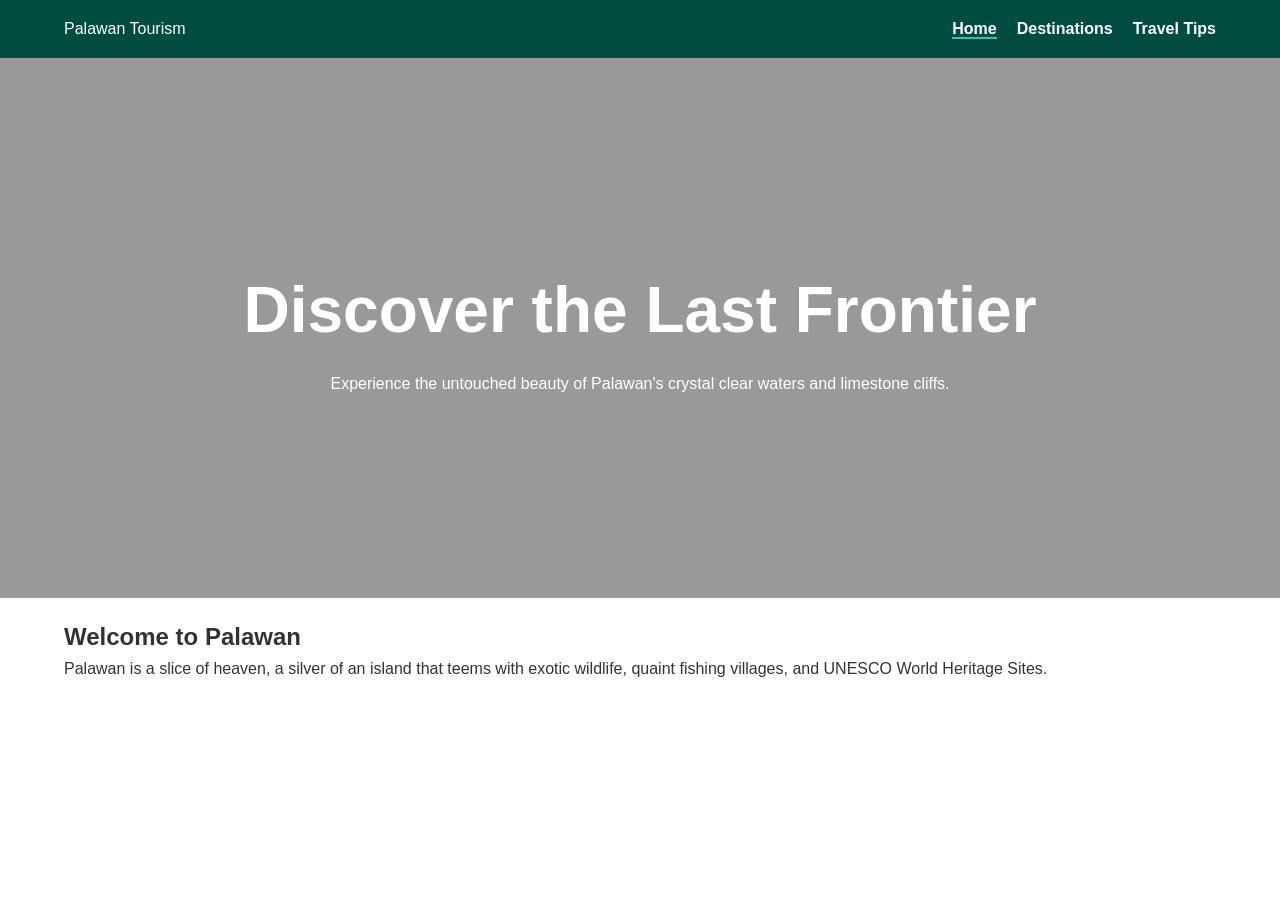
<file: index.html>
<!DOCTYPE html>
<html lang="en">
<head>
    <meta charset="UTF-8">
    <meta name="viewport" content="width=device-width, initial-scale=1.0">
    <title>The Archipelago Escape | Home</title>
    <link rel="stylesheet" href="style.css">
</head>
<body>
    <nav class="navbar">
        <div class="logo">Palawan Tourism</div>
        <ul class="nav-links">
            <li><a href="index.html" class="active">Home</a></li>
            <li><a href="destinations.html">Destinations</a></li>
            <li><a href="tips.html">Travel Tips</a></li>
        </ul>
    </nav>

    <header class="hero">
        <div class="hero-content">
            <h1>Discover the Last Frontier</h1>
            <p>Experience the untouched beauty of Palawan's crystal clear waters and limestone cliffs.</p>
        </div>
    </header>

    <main class="container">
        <section class="intro">
            <h2>Welcome to Palawan</h2>
            <p>Palawan is a slice of heaven, a silver of an island that teems with exotic wildlife, quaint fishing villages, and UNESCO World Heritage Sites.</p>
        </section>
    </main>
</body>
</html>
</file>
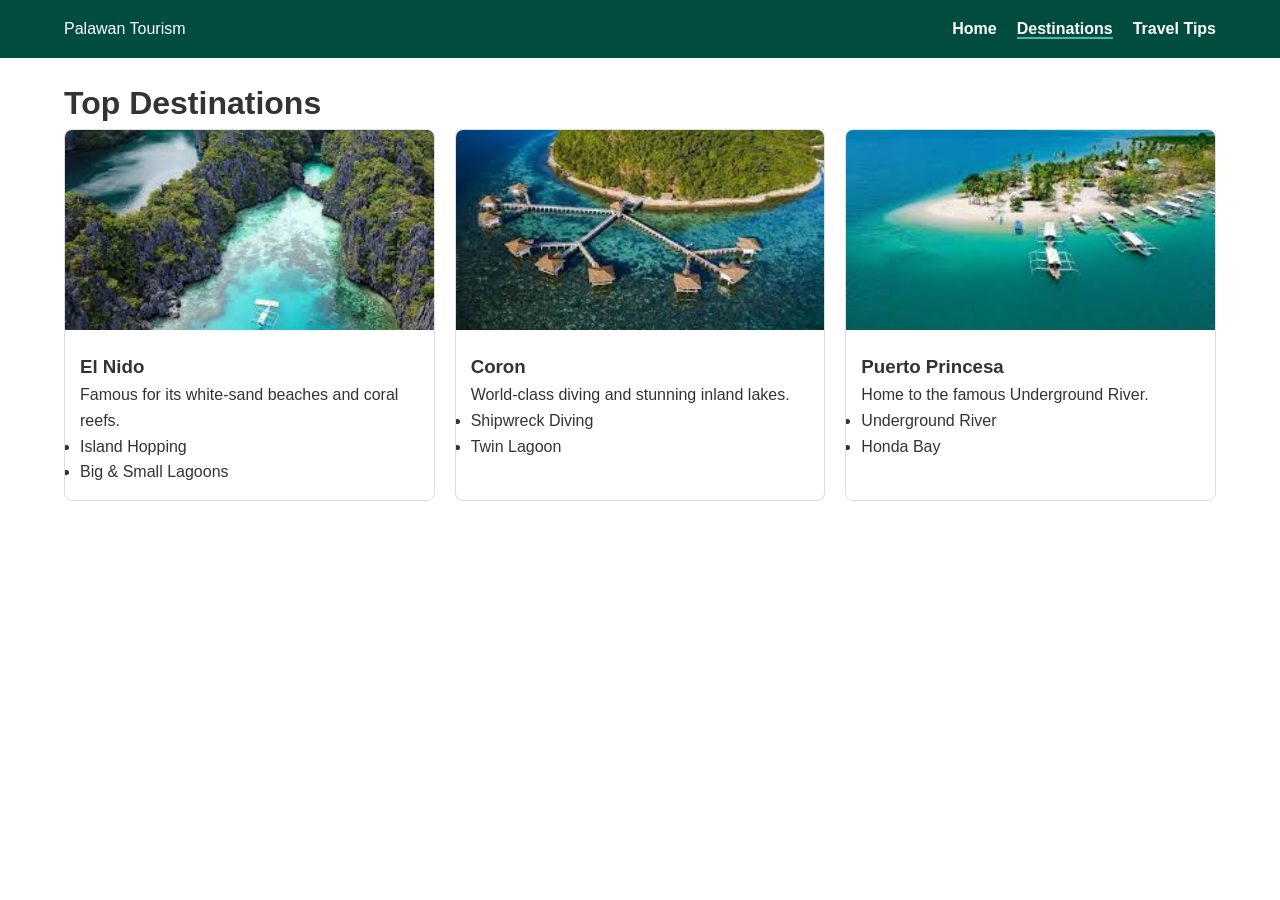
<file: destinations.html>
<!DOCTYPE html>
<html lang="en">
<head>
    <meta charset="UTF-8">
    <meta name="viewport" content="width=device-width, initial-scale=1.0">
    <title>Destinations | Palawan</title>
    <link rel="stylesheet" href="style.css">
</head>
<body>
    <nav class="navbar">
        <div class="logo">Palawan Tourism</div>
        <ul class="nav-links">
            <li><a href="index.html">Home</a></li>
            <li><a href="destinations.html" class="active">Destinations</a></li>
            <li><a href="tips.html">Travel Tips</a></li>
        </ul>
    </nav>

    <main class="container">
        <h1 class="page-title">Top Destinations</h1>
        <div class="destinations-grid">
            <div class="card">
                <img src="elnido.jpg" alt="El Nido">
                <div class="card-body">
                    <h3>El Nido</h3>
                    <p>Famous for its white-sand beaches and coral reefs.</p>
                    <ul>
                        <li>Island Hopping</li>
                        <li>Big & Small Lagoons</li>
                    </ul>
                </div>
            </div>
            <div class="card">
                <img src="coron.jpg" alt="Coron">
                <div class="card-body">
                    <h3>Coron</h3>
                    <p>World-class diving and stunning inland lakes.</p>
                    <ul>
                        <li>Shipwreck Diving</li>
                        <li>Twin Lagoon</li>
                    </ul>
                </div>
            </div>
            <div class="card">
                <img src="puertoprincesa.jpg" alt="Puerto Princesa">
                <div class="card-body">
                    <h3>Puerto Princesa</h3>
                    <p>Home to the famous Underground River.</p>
                    <ul>
                        <li>Underground River</li>
                        <li>Honda Bay</li>
                    </ul>
                </div>
            </div>
        </div>
    </main>
</body>
</html>
</file>
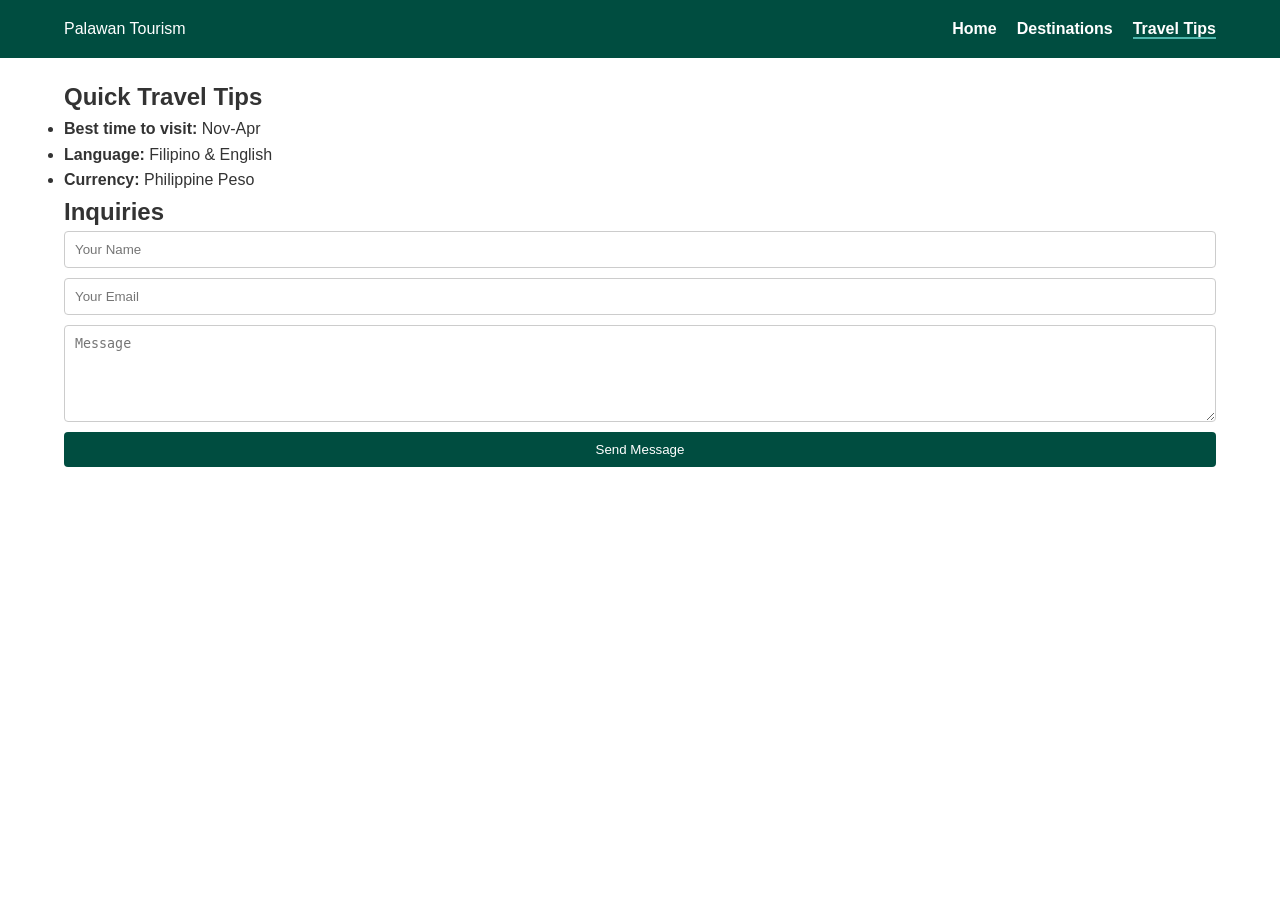
<file: tips.html>
<!DOCTYPE html>
<html lang="en">
<head>
    <meta charset="UTF-8">
    <meta name="viewport" content="width=device-width, initial-scale=1.0">
    <title>Travel Tips | Palawan</title>
    <link rel="stylesheet" href="style.css">
</head>
<body>
    <nav class="navbar">
        <div class="logo">Palawan Tourism</div>
        <ul class="nav-links">
            <li><a href="index.html">Home</a></li>
            <li><a href="destinations.html">Destinations</a></li>
            <li><a href="tips.html" class="active">Travel Tips</a></li>
        </ul>
    </nav>

    <main class="container">
        <div class="tips-layout">
            <section class="tips-info">
                <h2>Quick Travel Tips</h2>
                <ul>
                    <li><strong>Best time to visit:</strong> Nov-Apr</li>
                    <li><strong>Language:</strong> Filipino & English</li>
                    <li><strong>Currency:</strong> Philippine Peso</li>
                </ul>
            </section>

            <section class="contact-form">
                <h2>Inquiries</h2>
                <form>
                    <input type="text" placeholder="Your Name" required>
                    <input type="email" placeholder="Your Email" required>
                    <textarea placeholder="Message" rows="5"></textarea>
                    <button type="submit">Send Message</button>
                </form>
            </section>
        </div>
    </main>
</body>
</html>
</file>
<file: style.css>
/* Base Styles & Reset */
* { box-sizing: border-box; margin: 0; padding: 0; }
body { font-family: 'Segoe UI', Tahoma, Geneva, Verdana, sans-serif; line-height: 1.6; color: #333; }
.container { width: 90%; max-width: 1200px; margin: 20px auto; }

/* Navigation - Using FLEXBOX */
.navbar {
    display: flex;
    justify-content: space-between;
    align-items: center;
    background: #004d40;
    color: white;
    padding: 1rem 5%;
}
.nav-links {
    display: flex;
    list-style: none;
}
.nav-links li { margin-left: 20px; }
.nav-links a { color: white; text-decoration: none; font-weight: bold; }
.nav-links a.active { border-bottom: 2px solid #4db6ac; }

/* Hero Section */
.hero {
    background: linear-gradient(rgba(0,0,0,0.4), rgba(0,0,0,0.4)), 
                url('https://images.unsplash.com/photo-1518509562904-e7ef99cdcc86?auto=format&fit=crop&w=1200');
    background-size: cover;
    background-position: center;
    height: 60vh;
    display: flex;
    align-items: center;
    justify-content: center;
    text-align: center;
    color: white;
}
.hero h1 { font-size: 2.5rem; margin-bottom: 10px; }

/* Destination Cards - Using CSS GRID (Mobile First) */
.destinations-grid {
    display: grid;
    gap: 20px;
    grid-template-columns: 1fr; /* Mobile: Single column */
}

.card {
    border: 1px solid #ddd;
    border-radius: 8px;
    overflow: hidden;
    transition: transform 0.3s;
}
.card:hover { transform: translateY(-5px); }
.card img { width: 100%; height: 200px; object-fit: cover; }
.card-body { padding: 15px; }

/* Form Styles */
form { display: flex; flex-direction: column; gap: 10px; }
input, textarea { padding: 10px; border: 1px solid #ccc; border-radius: 4px; }
button { background: #004d40; color: white; padding: 10px; border: none; cursor: pointer; border-radius: 4px; }

/* --- RESPONSIVE BREAKPOINTS --- */

/* Tablet View (600px - 900px) */
@media (min-width: 600px) {
    .destinations-grid {
        grid-template-columns: 1fr 1fr; /* 2 columns */
    }
    /* Requirement: 2-1 layout. We make the 3rd card span 2 columns */
    .card:nth-child(3) {
        grid-column: span 2;
    }
}

/* Desktop View (> 900px) */
@media (min-width: 900px) {
    .destinations-grid {
        grid-template-columns: 1fr 1fr 1fr; /* 3 equal columns */
    }
    .card:nth-child(3) {
        grid-column: span 1; /* Reset the span from tablet */
    }
    .hero h1 { font-size: 4rem; }
}
</file>
